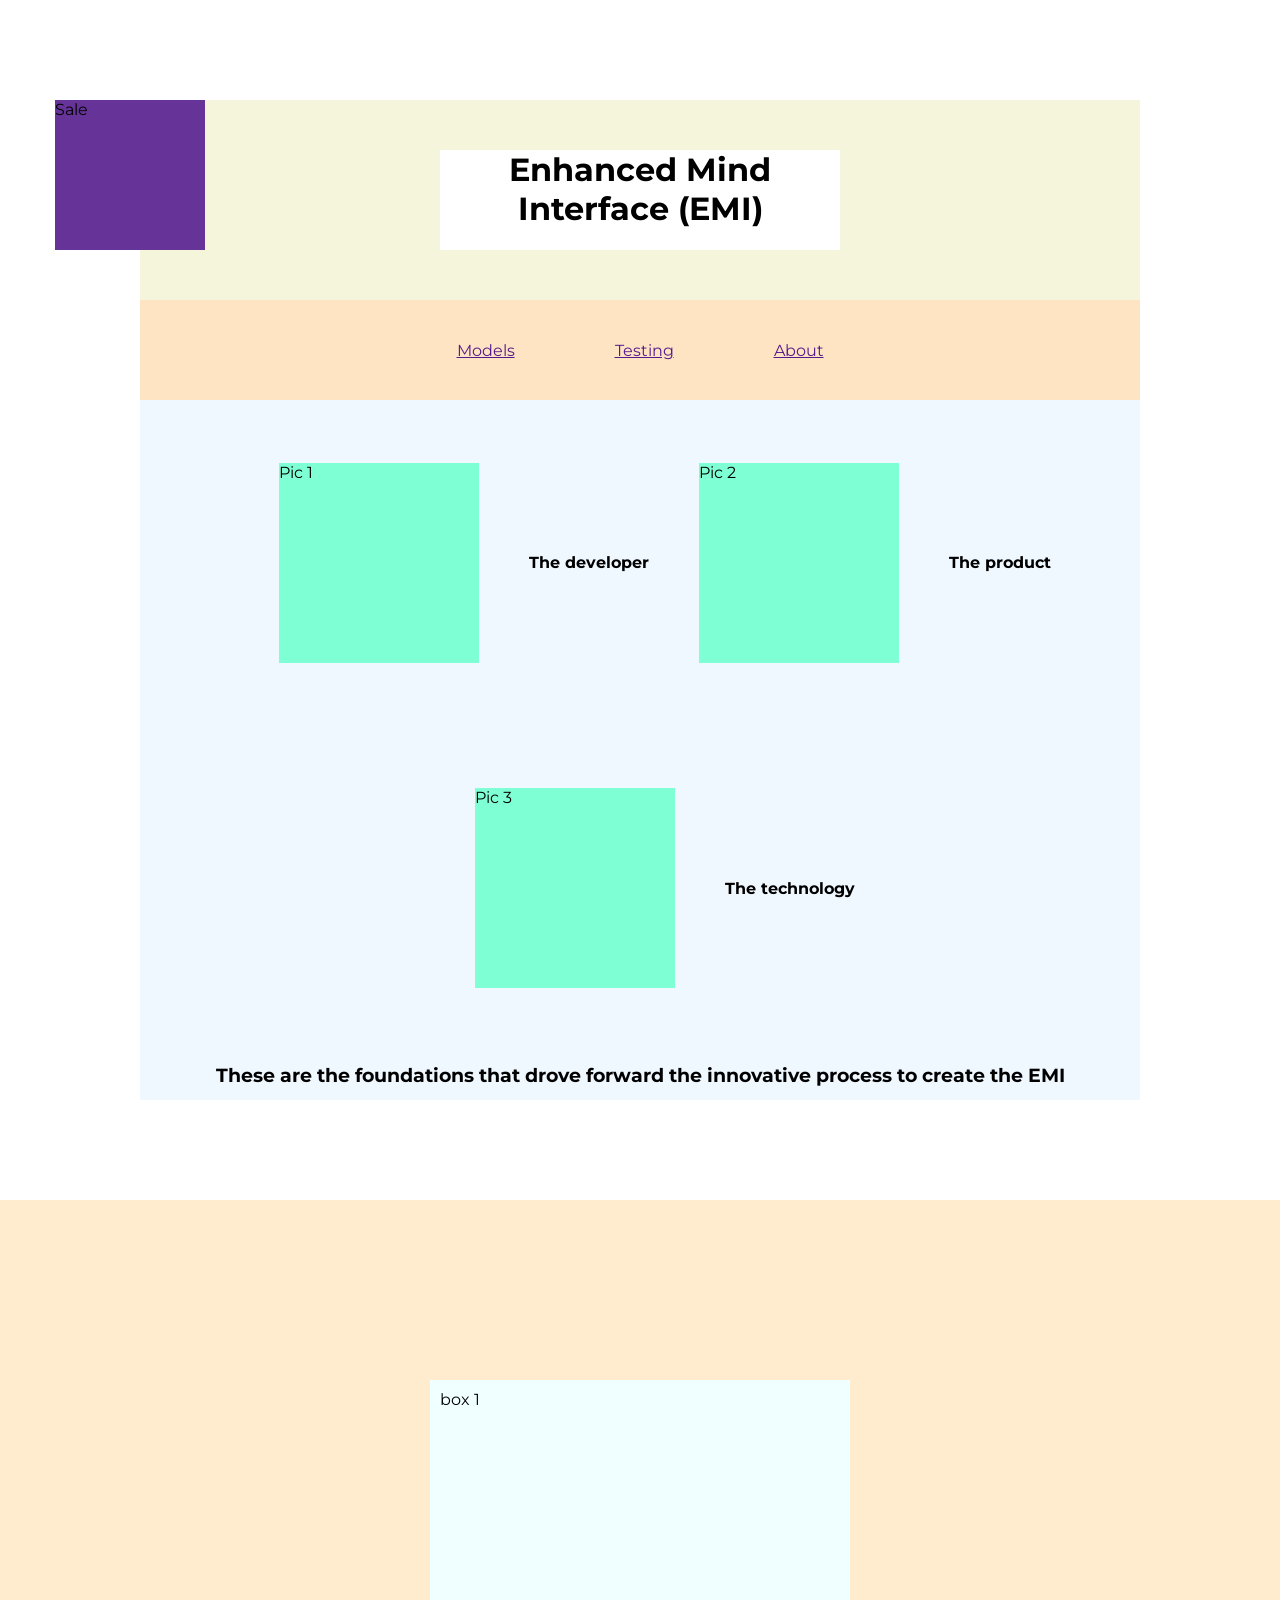
<file: Project-B-website-draft/index.html>
<!DOCTYPE html>
<html lang="en">

<head>
  <meta charset="utf-8" />
  <meta name="viewport" content="width=device-width, initial-scale=1.0">

  <title>CCLab Project</title>

  <link rel="preconnect" href="https://fonts.googleapis.com">
  <link href="https://fonts.googleapis.com/css2?family=Montserrat:ital,wght@0,100..900;1,100..900&display=swap"
    rel="stylesheet">
  <link rel="stylesheet" type="text/css" href="css/style.css">

  <!-- <script src="lib/p5.js"></script> -->
  <!-- <script src="lib/p5.sound.js"></script> -->
</head>

<body>
  <div class="wrapper">
    <div class="title-container">
      <div class="title-box">
        <h1>Enhanced Mind Interface (EMI)</h1>
      </div>
    </div>
    <div class="nav-container">

      <div class="nav-menu">
        <a href="">Models</a>
      </div>
      <div class="nav-menu">
        <a href="">Testing</a>
      </div>
      <div class="nav-menu">
        <a href="">About</a>
      </div>
    </div>
    <div class="flexbox-container">
      <div class="floating-box">Sale</div>
      <div class="box">Pic 1</div>
      <h4>The developer</h4>
      <div class="box">Pic 2</div>
      <h4>The product</h4>
      <div class="box">Pic 3</div>
      <h4>The technology</h4>
      <h3>These are the foundations that drove forward the innovative process to create the EMI</h3>
    </div>
  </div>
  <div class="flexbox-container-2">
    <div class="box-2">box 1</div>
  </div>
  </div>

  <!-- <script src="js/sketch.js"></script> -->
</body>

</html>
</file>
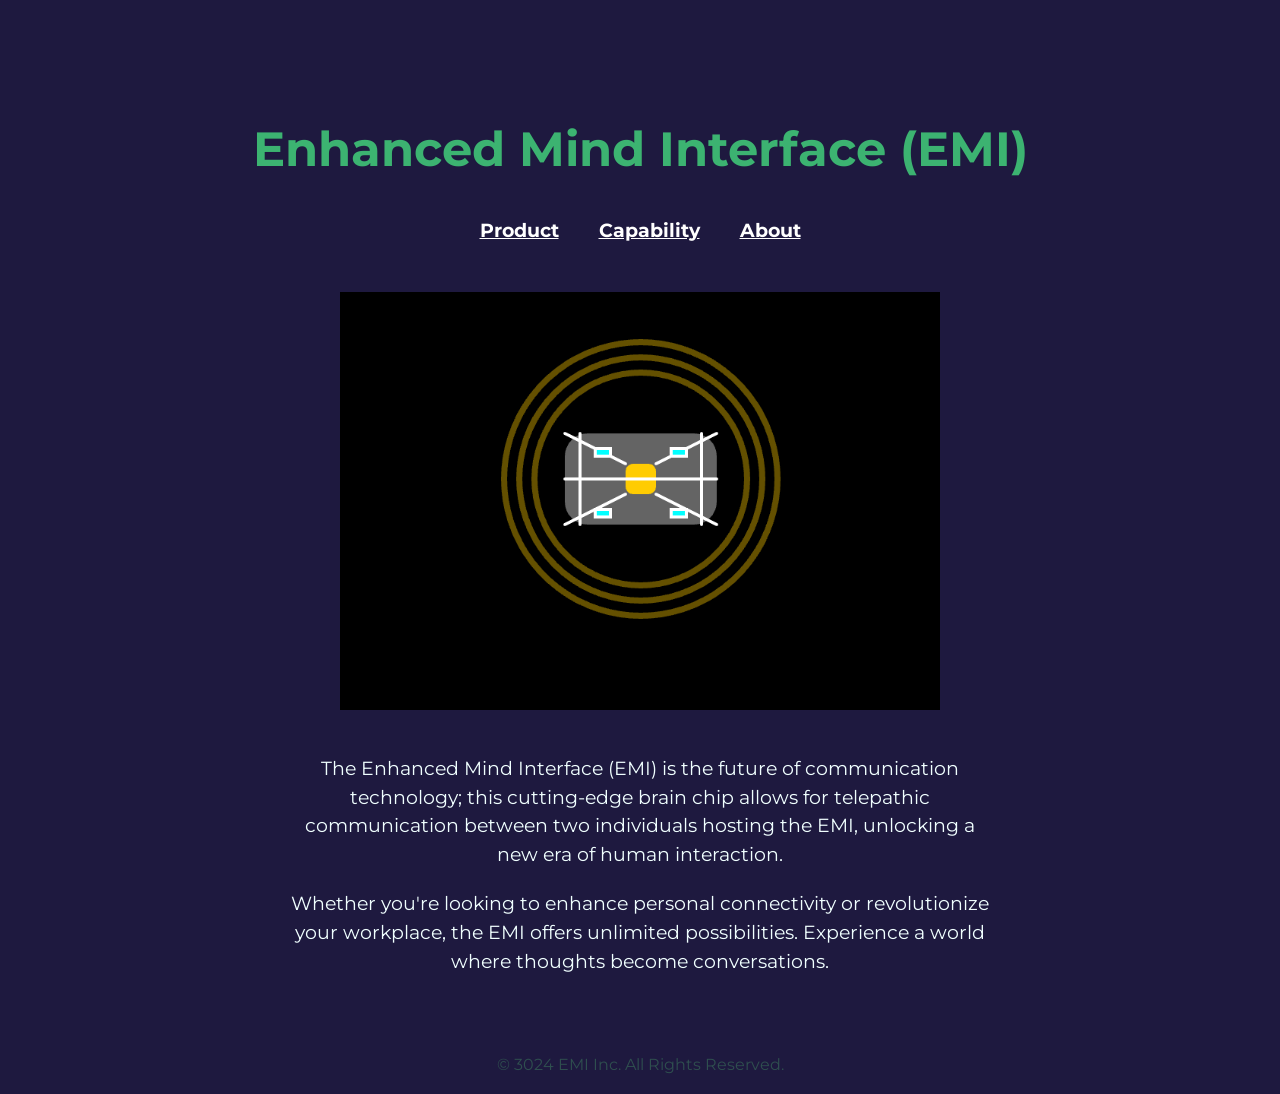
<file: project-b/index.html>
<!DOCTYPE html>
<html lang="en">

<head>
  <meta charset="utf-8" />
  <meta name="viewport" content="width=device-width, initial-scale=1.0">

  <title>CCLab Project</title>

  <link rel="preconnect" href="https://fonts.googleapis.com">
  <link href="https://fonts.googleapis.com/css2?family=Montserrat:ital,wght@0,100..900;1,100..900&display=swap"
    rel="stylesheet">
  <link rel="stylesheet" type="text/css" href="css/style.css">
</head>

<body>

  <div class="main-container">
    <div class="main-title-box">
      <h1>Enhanced Mind Interface (EMI)</h1>
    </div>
    <div class="nav-container">
      <div class="nav-link">
        <a href="page1.html">Product</a>
      </div>
      <div class="nav-link">
        <a href="page2.html">Capability</a>
      </div>
      <div class="nav-link">
        <a href="about.html">About</a>
      </div>
    </div>

    <div class="image-container">
      <img src="chip.png" alt="Enhanced Mind Interface" class="product-image">
    </div>

    <div class="description-container">
      <p>
        The Enhanced Mind Interface (EMI) is the future of communication technology; this cutting-edge brain chip allows
        for telepathic communication between two individuals hosting the EMI, unlocking a new era of human interaction.
      </p>
      <p>
        Whether you're looking to enhance personal connectivity or revolutionize your workplace, the EMI offers
        unlimited
        possibilities. Experience a world where thoughts become conversations.
      </p>
    </div>
  </div>
  <footer class="credits-footer">
    <p>&copy; 3024 EMI Inc. All Rights Reserved.</p>
  </footer>

</body>

</html>
</file>
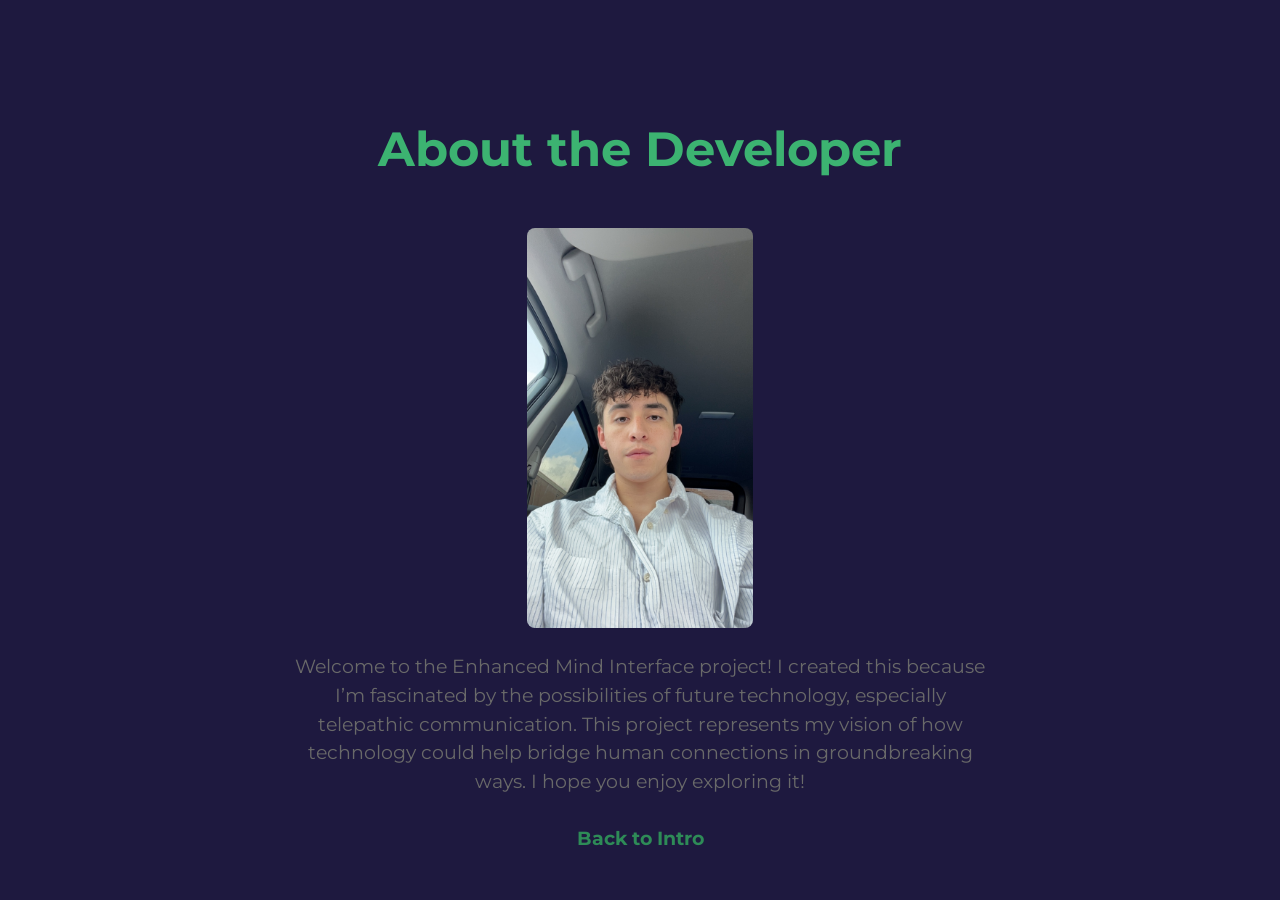
<file: project-b/about.html>
<!DOCTYPE html>
<html lang="en">

<head>
  <meta charset="utf-8" />
  <meta name="viewport" content="width=device-width, initial-scale=1.0">

  <title>About - Enhanced Mind Interface</title>

  <link rel="preconnect" href="https://fonts.googleapis.com">
  <link href="https://fonts.googleapis.com/css2?family=Montserrat:ital,wght@0,100..900;1,100..900&display=swap"
    rel="stylesheet">
  <link rel="stylesheet" type="text/css" href="css/style.css">
</head>

<body>

  <div class="main-container">
    <div class="main-title-box">
      <h1>About the Developer</h1>
    </div>

    <div class="about-image-container">
      <div class="about-image-box">
        <img src="Emi.JPG" alt="About Me" />
      </div>
    </div>

    <div class="main-description-box">
      <p>
        Welcome to the Enhanced Mind Interface project! I created this because I’m fascinated by the possibilities of
        future technology, especially telepathic communication. This project represents my vision of how technology
        could help bridge human connections in groundbreaking ways. I hope you enjoy exploring it!
      </p>
    </div>

    <div class="main-link-box">
      <a href="index.html">Back to Intro</a>
    </div>
  </div>

</body>

</html>
</file>
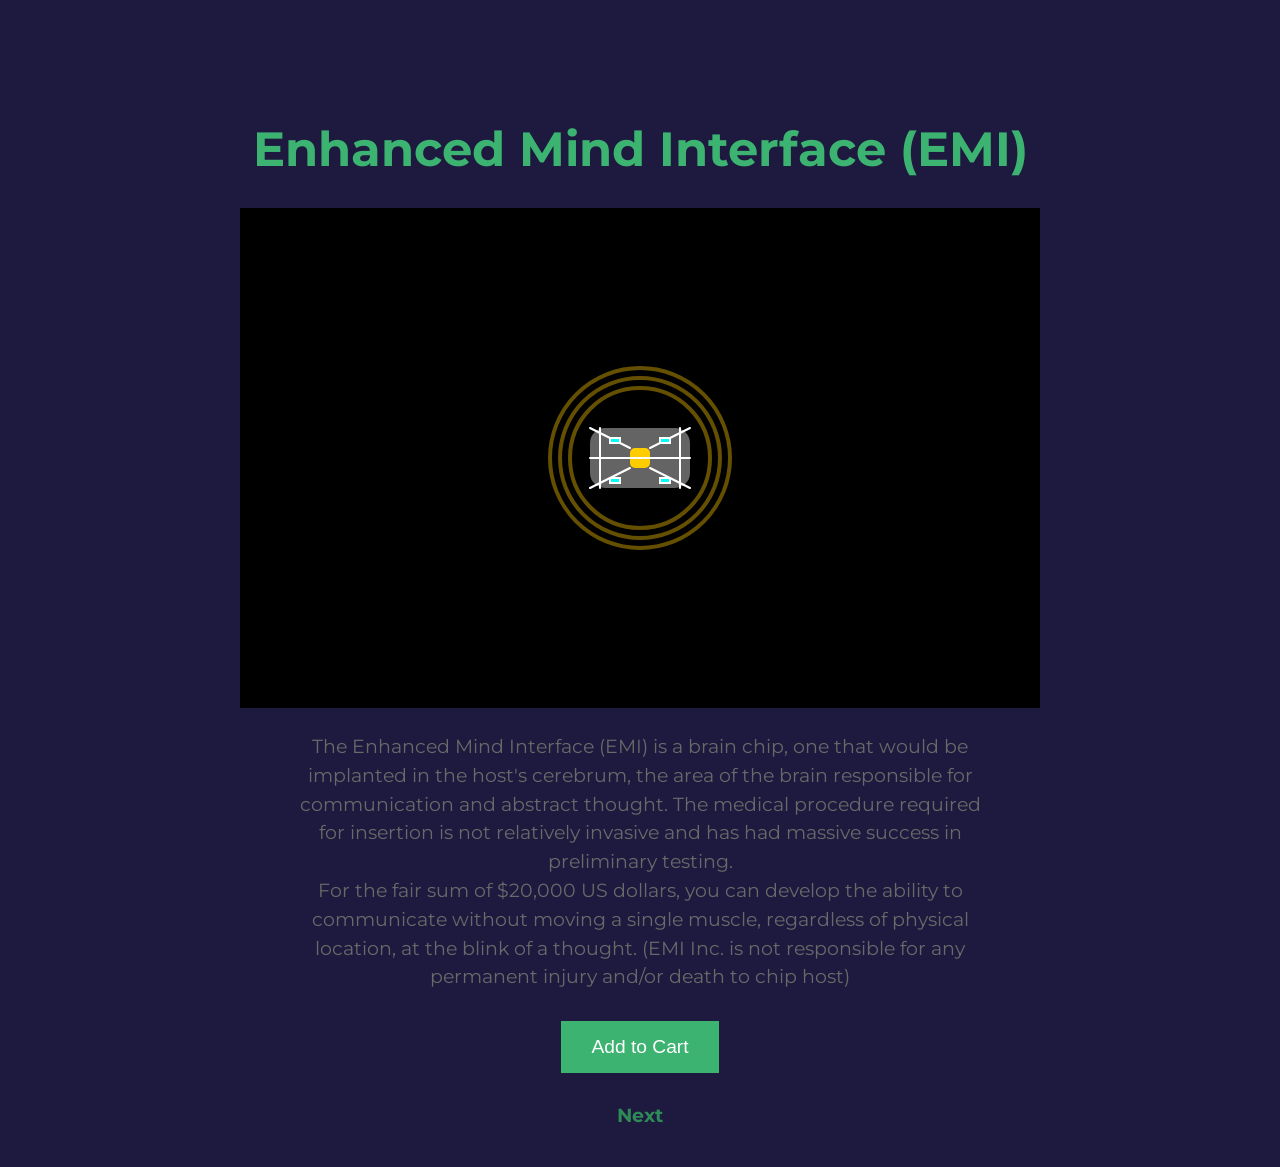
<file: project-b/page1.html>
<!DOCTYPE html>
<html lang="en">

<head>
  <meta charset="utf-8" />
  <meta name="viewport" content="width=device-width, initial-scale=1.0">

  <title>Project B</title>

  <link rel="preconnect" href="https://fonts.googleapis.com">
  <link href="https://fonts.googleapis.com/css2?family=Montserrat:ital,wght@0,100..900;1,100..900&display=swap"
    rel="stylesheet">
  <link rel="stylesheet" type="text/css" href="css/style.css">

  <script src="lib/p5.js"></script>
  <script src="lib/p5.sound.js"></script>
</head>

<body>

  <div class="main-container">
    <div class="main-title-box">
      <h1>Enhanced Mind Interface (EMI)</h1>
    </div>
    <div id="p5-canvas-container">
      <!-- p5 canvas will be appended here! -->
    </div>
    <div class="main-description-box">
      <p>
        The Enhanced Mind Interface (EMI) is a brain chip, one that would be implanted in the host's cerebrum, the area
        of the brain responsible
        for communication and abstract thought. The medical procedure required for insertion is not relatively invasive
        and has had massive success
        in preliminary testing.
      </p>
      <p>
        For the fair sum of $20,000 US dollars, you can develop the ability to communicate without moving a single
        muscle, regardless of physical location,
        at the blink of a thought.

        (EMI Inc. is not responsible for any permanent injury and/or death to chip host)
      </p>
    </div>

    <div class="main-button-box">
      <button id="add-to-cart-btn">Add to Cart</button>
    </div>

    <div class="main-link-box">
      <a href="page2.html">Next</a>
    </div>
  </div>

  <script src="js/page1.js"></script>
</body>

</html>
</file>
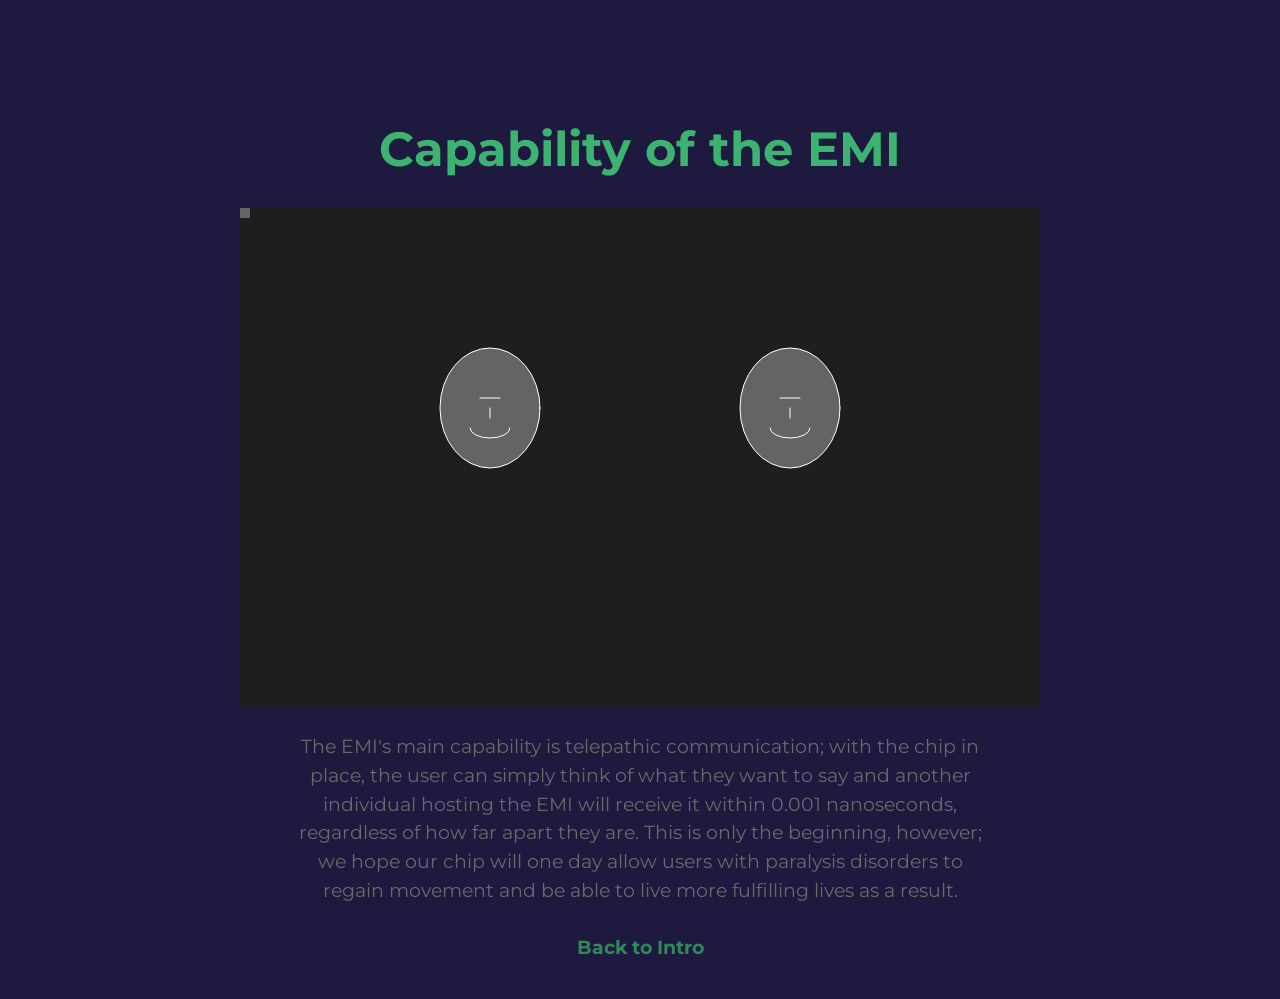
<file: project-b/page2.html>
<!DOCTYPE html>
<html lang="en">

<head>
  <meta charset="utf-8" />
  <meta name="viewport" content="width=device-width, initial-scale=1.0">
  <title>Capability - Enhanced Mind Interface</title>

  <link rel="preconnect" href="https://fonts.googleapis.com">
  <link href="https://fonts.googleapis.com/css2?family=Montserrat:ital,wght@0,100..900;1,100..900&display=swap"
    rel="stylesheet">
  <link rel="stylesheet" type="text/css" href="css/style.css">

  <script src="lib/p5.js"></script>
  <script src="lib/p5.sound.js"></script>
</head>

<body>
  <div class="main-container">
    <div class="main-title-box">
      <h1>Capability of the EMI</h1>
    </div>

    <div id="p5-canvas-container">
      <!-- p5 canvas will be appended here! -->
    </div>

    <div class="main-description-box">
      <p>
        The EMI's main capability is telepathic communication; with the chip in place, the user can simply think of what
        they want to say
        and another individual hosting the EMI will receive it within 0.001 nanoseconds, regardless of how far apart
        they are. This is only the beginning, however; we hope our chip will one day allow users with paralysis
        disorders to regain
        movement and be able to live more fulfilling lives as a result.

        <thead>

        </thead>
      </p>
    </div>

    <div class="main-link-box">
      <a href="index.html">Back to Intro</a>
    </div>
  </div>

  <script src="js/page2.js"></script>
</body>

</html>
</file>
<file: Project-B-website-draft/css/style.css>
html,
body,
h1,
h2,
h3,
h4,
h5,
h6,
p {
  margin: 0;
}

body {
  font-family: "Montserrat", serif;
}


.wrapper {
  width: 1000px;
  margin: 100px auto;
}

.title-container {
  background-color: beige;
  height: 200px;
  text-align: center;
  display: flex;
  justify-content: center;
  align-items: center;
}

.title-box {

  background-color: white;
  width: 400px;
  height: 100px;
}

.nav-container {
  background-color: bisque;
  height: 100px;
  display: flex;
  justify-content: center;
  align-items: center;
}

.nav-menu {

  margin: 0 50px;

}

.flexbox-container {
  background-color: aliceblue;
  height: 700px;

  display: flex;
  justify-content: center;
  flex-wrap: wrap;
  align-items: center;

}

.flexbox-container-2 {

  background-color: blanchedalmond;
  height: 400px;
  display: flex;
  justify-content: center;
  align-items: end;

}

.box-2 {
  background-color: azure;
  width: 400px;
  height: 200px;
  bottom: 50px;
  padding: 10px;
}

.box {

  background-color: aquamarine;
  width: 200px;
  height: 200px;
  margin: 50px;
}

.floating-box {
  background-color: rebeccapurple;
  width: 150px;
  height: 150px;
  position: fixed;
  right: 1075px;
  top: 100px;
  justify-content: center;

}
</file>
<file: project-b/css/style.css>
html,
body,
h1,
h2,
h3,
h4,
h5,
h6,
p {
  margin: 0;
  padding: 0;
}

body {
  font-family: 'Montserrat', sans-serif;
  margin: 0;
  padding: 0;
  /* background-color: lightgray; */
  background-color: rgb(30, 25, 63);
  display: flex;
  flex-direction: column;
  /*  */
  /* min-height: 100vh; */
}

.main-container {
  display: flex;
  align-items: center;
  padding: 40px 20px;
  text-align: center;
  flex-direction: column;
}

.main-title-box h1 {
  font-size: 3rem;
  color: mediumseagreen;
  margin-top: 80px;
  margin-bottom: 30px;
}

#p5-canvas-container {
  width: 100%;
  /* background-color: lightsteelblue; */
  margin-bottom: 20px;
}

.main-description-box {
  max-width: 700px;
  font-size: 1.2rem;
  color: dimgray;
  line-height: 1.5;
  margin-bottom: 30px;
  text-align: center;
}

.main-link-box a {
  text-decoration: none;
  color: seagreen;
  font-size: 1.2rem;
  font-weight: bold;
}

.main-link-box a:hover {
  color: mediumseagreen;
}

.nav-container {
  display: flex;
  justify-content: center;
  /* background-color: darkslategray; */
  padding: 10px 0;
  margin-bottom: 40px;
}

.nav-link {
  margin: 0 20px;
}

.nav-link a {
  color: white;
  font-size: 1.2rem;
  font-weight: bold;
  transition: color 0.3s;
}

.nav-link a:hover {
  color: mediumseagreen;
}

.image-container {
  margin-bottom: 40px;
  text-align: center;
}

.product-image {
  width: 100%;
  max-width: 600px;
  height: auto;
}

.description-container {
  max-width: 700px;
  text-align: center;
  font-size: 1.2rem;
  /* color: dimgray; */
  color: azure;
  line-height: 1.5;
}

.description-container p {
  margin-bottom: 20px;
}

.product-image-container {
  width: 100%;
  max-width: 800px;
  height: auto;
  margin-bottom: 30px;
}

.main-button-box {
  margin-bottom: 30px;
}

#add-to-cart-btn {
  padding: 15px 30px;
  font-size: 1.2rem;
  background-color: mediumseagreen;
  color: white;
  border: none;
  cursor: pointer;
}

#add-to-cart-btn:hover {
  background-color: seagreen;
}

.about-image-container {
  display: flex;
  justify-content: center;
  margin: 20px 0;
}

.about-image-box img {
  /* max-width: 100%; */
  /* height: auto; */
  height: 400px;
  border-radius: 8px;
}

.credits-footer {
  /* background-color: gray; */
  padding: 20px 0;
  text-align: center;
  color: darkslategray;
  font-size: 1rem;
}
</file>
